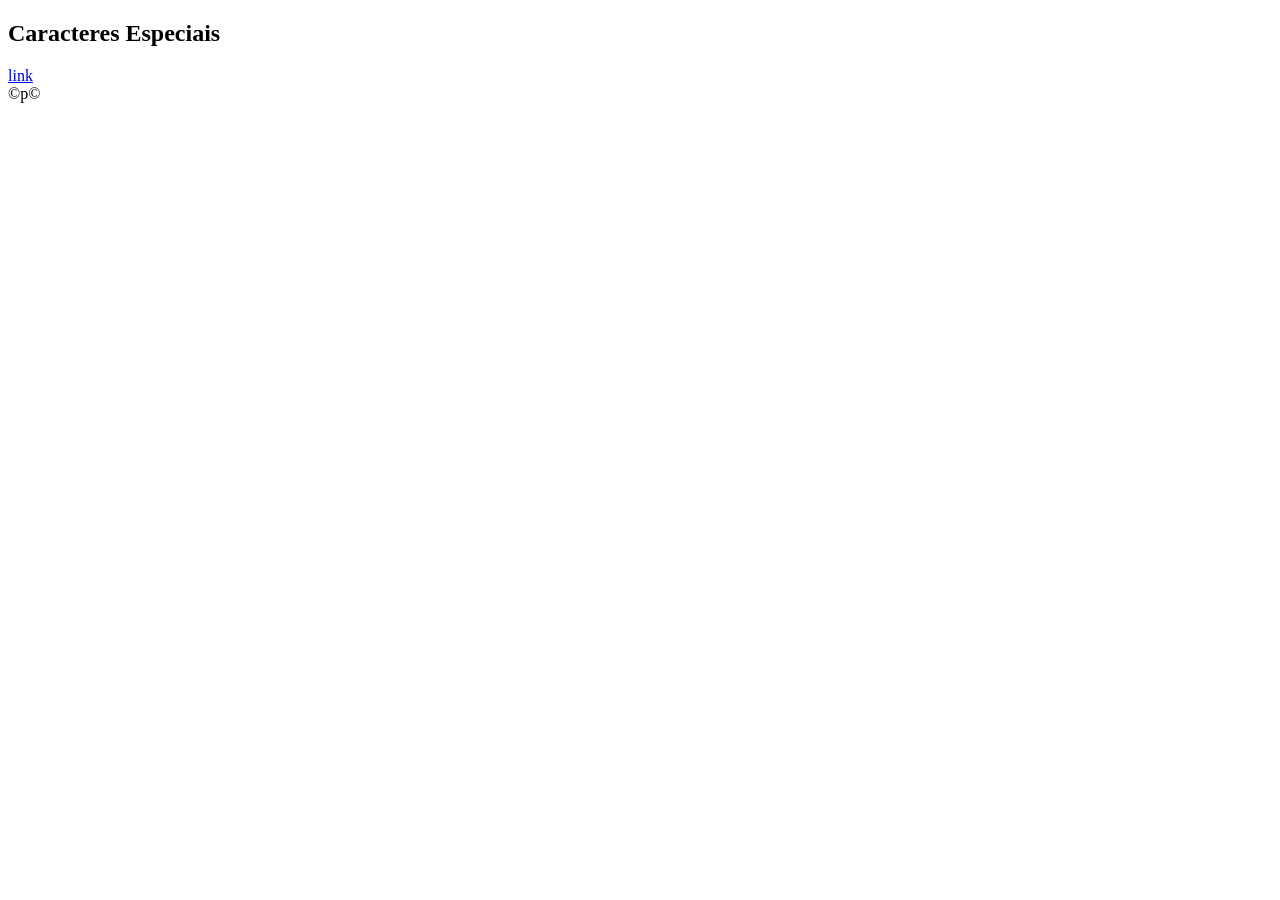
<file: Html/index.html>
<!DOCTYPE html>
<html lang="en">
<head>
    <meta charset="UTF-8">
    <title>Caracteres</title>
</head>
<body>
   <h2>Caracteres Especiais</h2>
   <a href="https://www.w3schools.com/html/html_entities.asp"> link</a><br>
   &copy;p&copy;

</body>
</html>
</file>
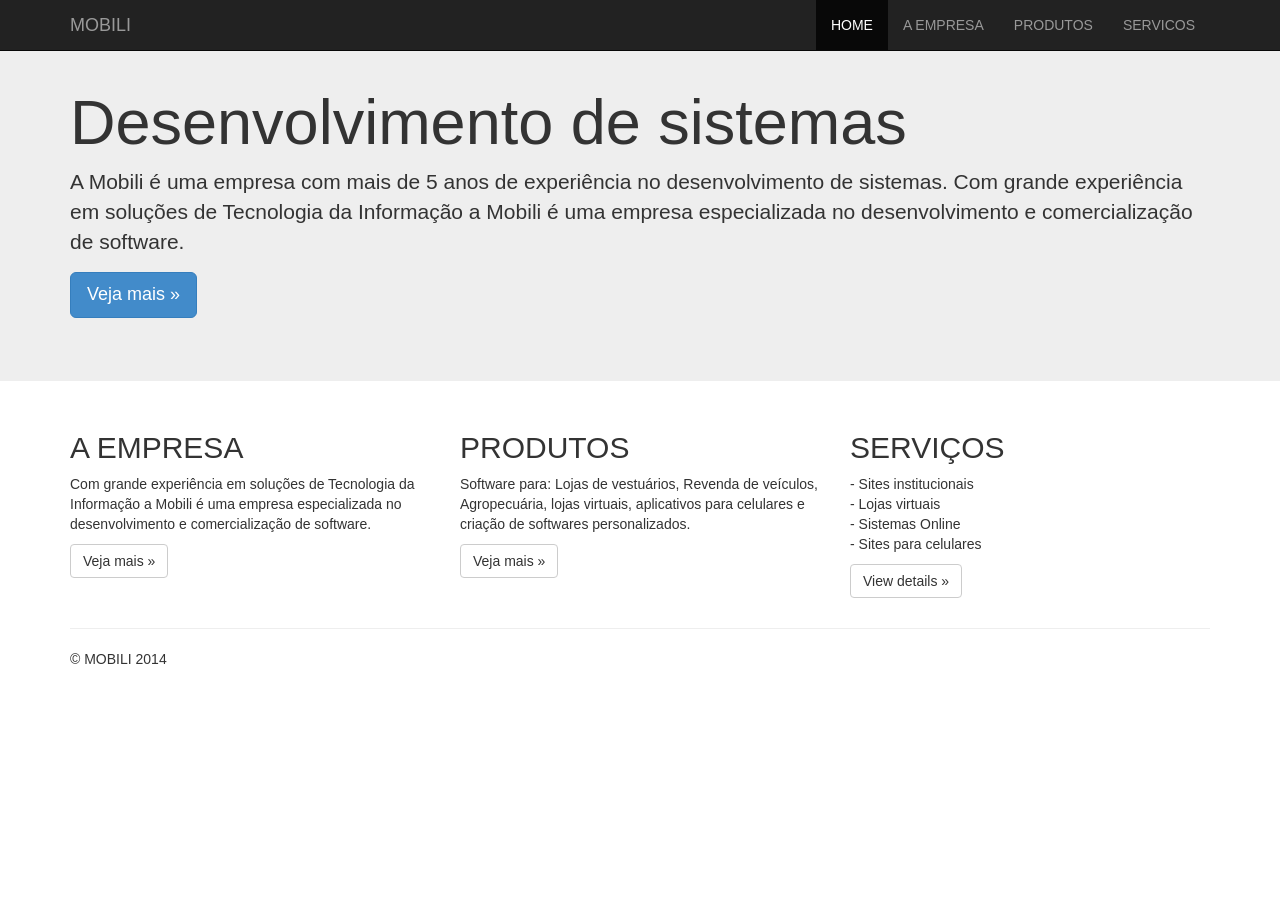
<file: Projeto Web/index.html>
<!DOCTYPE html><!-- doctype do HTML5 -->
<html>
	<head>
		<title>bootstrap aula</title>
		
		<!-- Importante para habilitar os recursos de Responsividade em conjunto com o CSS -->
		<meta name="viewport" content="width=device-width, initial-scale=1.0" />
		<meta http-equiv="Content-Type" content="text/html; charset=UTF-8" />
		
		<script src="http://code.jquery.com/jquery-1.10.2.min.js"></script>
        <script src="js/bootstrap.js"></script>
  		        
  		<link rel="stylesheet" href="css/bootstrap.css">
      
	</head>
	
<body>
		
    <!-- Início da barra de navegação -->
	<div class="navbar navbar-inverse navbar-fixed-top">
		<div class="container">
            
            <!-- botao utilizado para abrir menu em dispositivos resolucao menor -->
          	<button type="button" class="navbar-toggle" data-toggle="collapse" data-target=".navbar-collapse">
            	<span class="icon-bar"></span>
            	<span class="icon-bar"></span>
            	<span class="icon-bar"></span>
          	</button>
            
            <!-- logo do site -->
            <a class="navbar-brand" href="#">MOBILI</a>
			
			<!-- inicio menu -->
            <div class="navbar-collapse collapse navbar-right">
              <ul class="nav navbar-nav">
                <li class="active"><a href="#">HOME</a></li>
                <li><a href="#about">A EMPRESA</a></li>
                <li><a href="#contact">PRODUTOS</a></li>
                <li><a href="#contact">SERVICOS</a></li>
              </ul>
            </div>
            <!-- fim menu -->
            
		</div>
	</div>
	<!-- Fim da barra de navegação -->
	
   <!-- Cria area principal de marketing de um site -->
    <div class="jumbotron">
      <div class="container">
      	<br />
        <h1>Desenvolvimento de sistemas</h1>
        <p>
        	A Mobili é uma empresa com mais de 5 anos de experiência no desenvolvimento de sistemas.
        	Com grande experiência em soluções de Tecnologia da Informação a Mobili é uma empresa especializada 
        	no desenvolvimento e comercialização de software.
        </p>
        <p><a class="btn btn-primary btn-lg" role="button">Veja mais &raquo;</a></p>
      </div>
    </div>

    <div class="container"><!-- container -->
      <!-- Criação de colunas -->
      <div class="row">
      	
        <div class="col-md-4">
          <h2>A EMPRESA</h2>
          <p>
          	Com grande experiência em soluções de Tecnologia da Informação a Mobili é uma empresa especializada no 
          	desenvolvimento e comercialização de software.
          </p>
          <p><a class="btn btn-default" href="#">Veja mais &raquo;</a></p>
        </div>
        
        <div class="col-md-4">
          <h2>PRODUTOS</h2>
          <p>
          	Software para: Lojas de vestuários, Revenda de veículos, Agropecuária, lojas virtuais, aplicativos para celulares e 
          	criação de softwares personalizados.
          </p>
          <p><a class="btn btn-default" href="#">Veja mais &raquo;</a></p>
        </div>
        
        <div class="col-md-4">
          <h2>SERVIÇOS</h2>
          <p>
          	   - Sites institucionais
			   <br />- Lojas virtuais
			   <br />- Sistemas Online
			   <br />- Sites para celulares
          </p>
          <p><a class="btn btn-default" href="#">View details &raquo;</a></p>
        </div>
        
      </div>

      <hr>

      <footer>
        <p>&copy; MOBILI 2014</p>
      </footer>
    </div> <!-- /container -->

	</body>
	
</html>
</file>
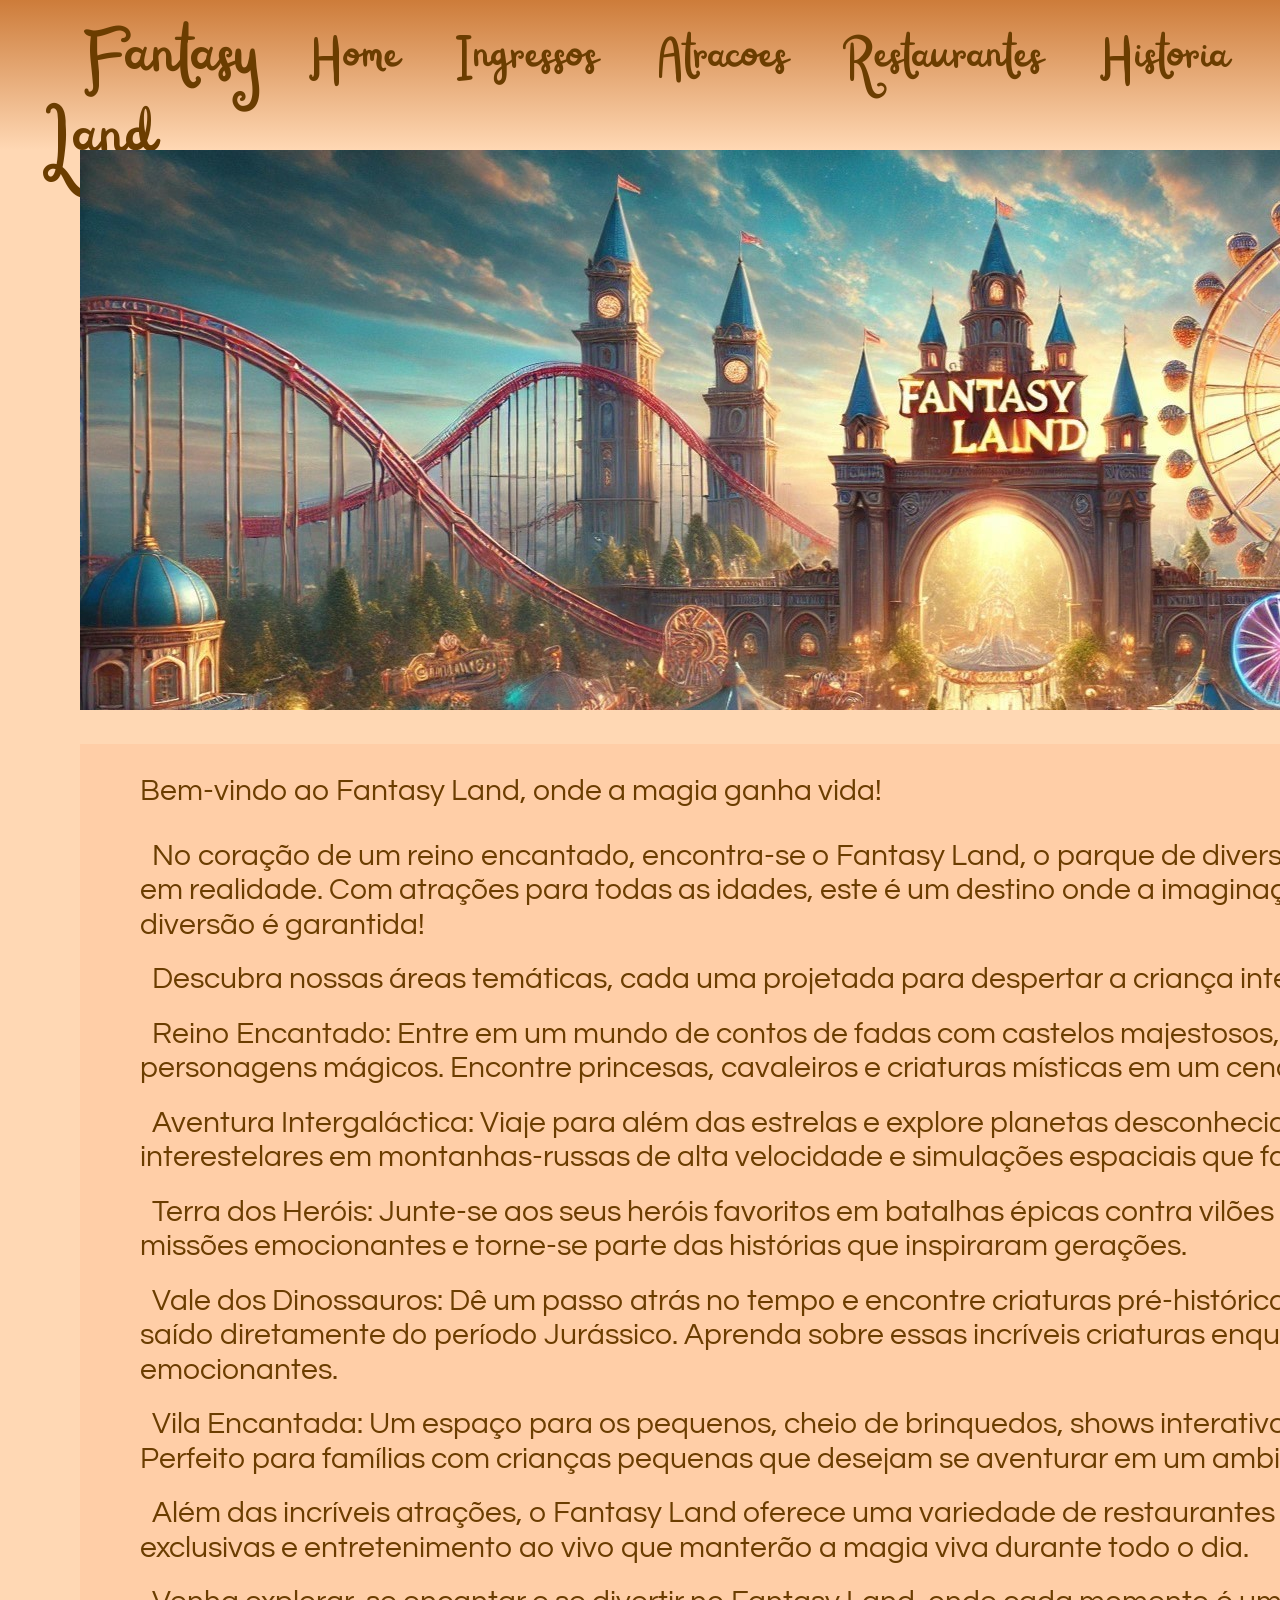
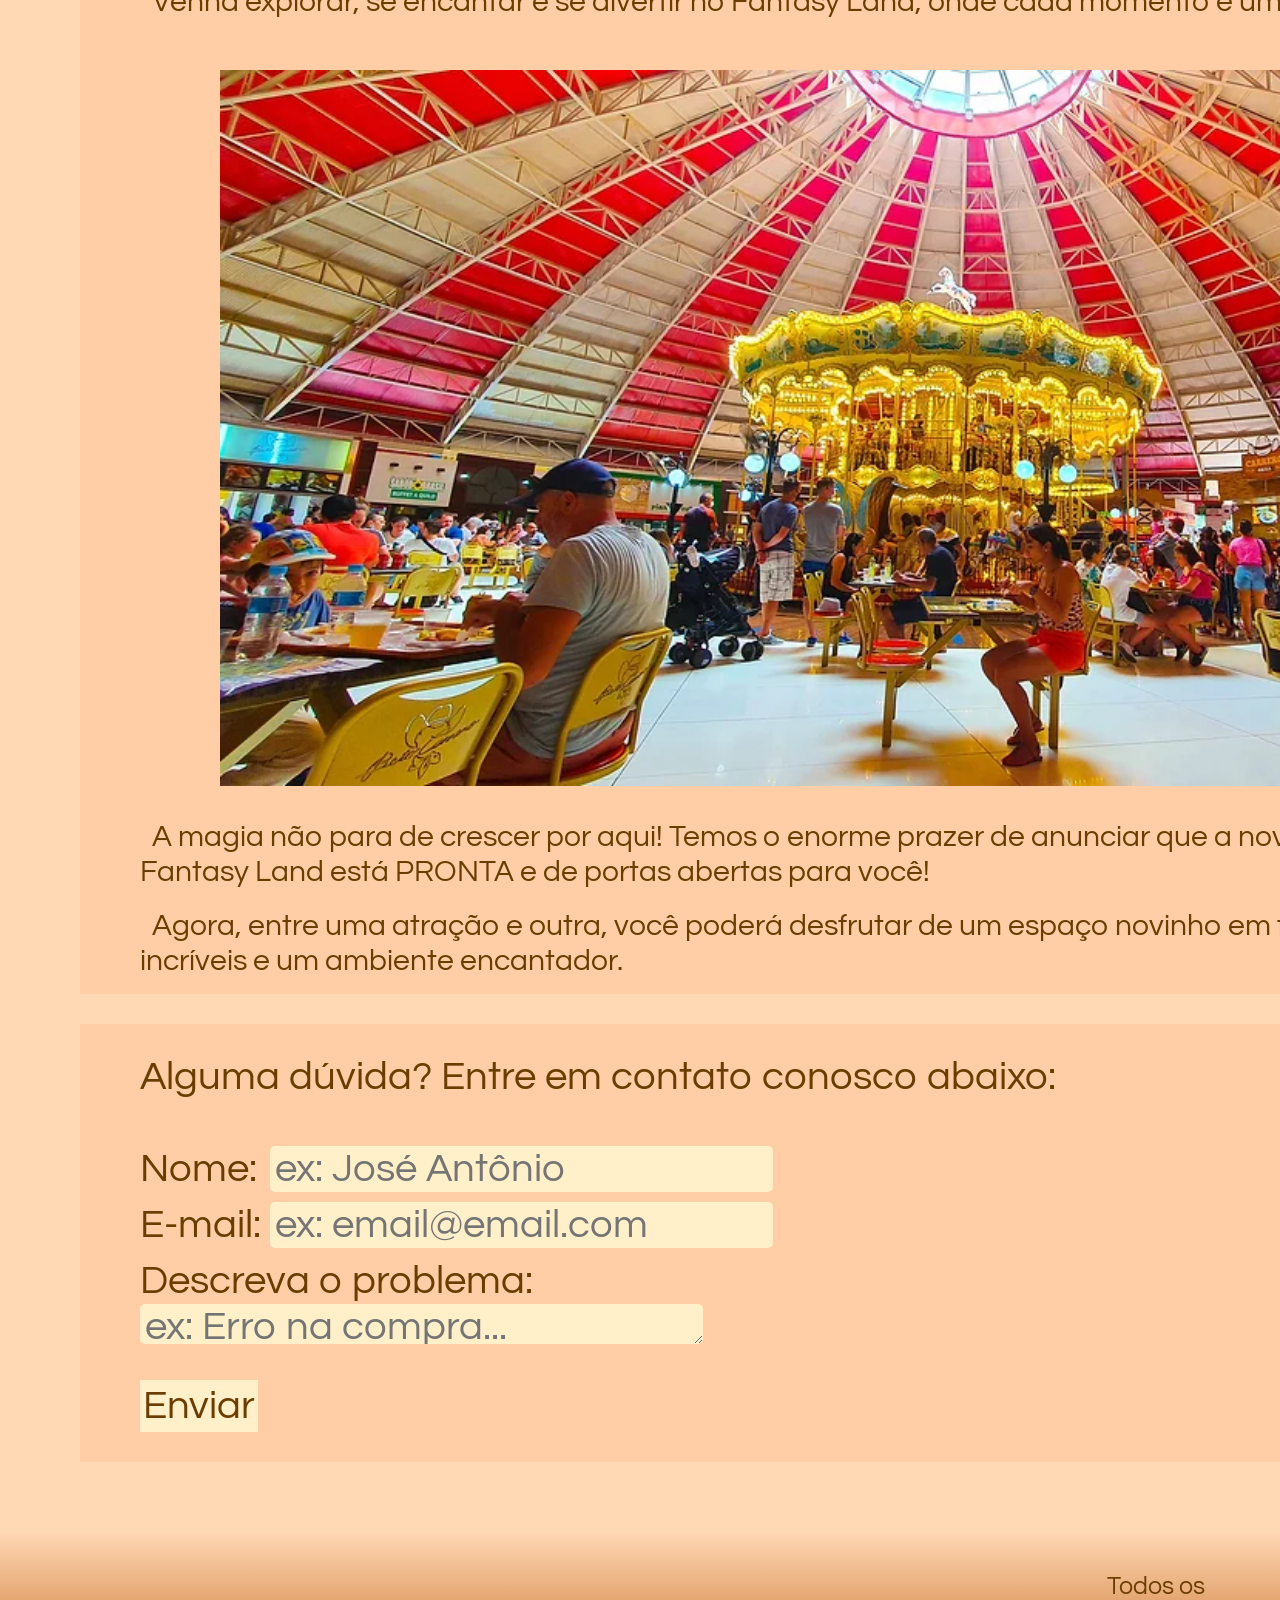
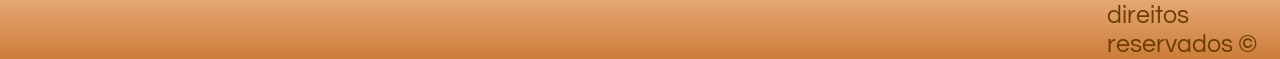
<file: ProjetoFantasyLand/index.html>
<!DOCTYPE html>
<html lang="en">
<head>
    <!--HTML SHIV-->
    <!--[if lt IE 9]>
	<script src="https://cdnjs.cloudflare.com/ajax/libs/html5shiv/3.7.3/html5shiv.min.js"></script>
    <![endif]-->

    <link rel="stylesheet" type="text/css" href="css/normalize.css">
    <link rel="stylesheet" type="text/css" href="css/style.css">

    <meta charset="UTF-8">
    <meta name="viewport" content="width=device-width, initial-scale=1.0">
    <title>Fantasy Land</title>
</head>
<body>
    <header>
        <div class="title">
            <a href="index.html" class="title">Fantasy Land</a>
        </div>
        <nav>
            <ul id="menuH">
                <li><a href="index.html" class="menuO">Home</a></li>
                <li><a href="index.html" class="menuO">Ingressos</a></li>
                <li><a href="index.html" class="menuO">Atrações</a></li>
                <li><a href="index.html" class="menuO">Restaurantes</a></li>
                <li><a href="index.html" class="menuO">História</a></li>
                <li><a href="index.html" class="menuO">Contato</a></li>
            </ul>
        </nav>
    </header>
    <article>
       
        <section>
            <img src="imagens/teste.jpg">
        </section>

        <section id="quad">
                <h1 id="fr">Fantasy Land</h1>
                <p>"Onde a magia ganha vida e a aventura nunca termina!"</p>
        </section>
    </article>
    <article>
        <section class="content">
                <p id="inicio">Bem-vindo ao Fantasy Land, onde a magia ganha vida!</p>

                <p class="conteudoH">&nbsp; No coração de um reino encantado, encontra-se o Fantasy Land,
                     o parque de diversões que transforma sonhos em realidade. 
                     Com atrações para todas as idades, este é um destino onde a
                    imaginação não tem limites e a diversão é garantida!</p>

                    <p class="conteudoH">&nbsp; Descubra nossas áreas temáticas, 
                        cada uma projetada para despertar a criança interior 
                        de todos:
                    </p> 
                    <p class="conteudoH">&nbsp; Reino Encantado: Entre em um mundo de
                         contos de fadas com castelos majestosos, 
                         florestas encantadas e personagens mágicos. 
                         Encontre princesas, cavaleiros e criaturas místicas 
                         em um cenário deslumbrante.
                    </p>
                     <p class="conteudoH">&nbsp; Aventura Intergaláctica: Viaje para 
                        além das estrelas e explore planetas desconhecidos. 
                        Enfrente desafios interestelares em montanhas-russas 
                        de alta velocidade e simulações espaciais que farão 
                        seu coração disparar.
                    </p>
                    <p class="conteudoH">&nbsp; Terra dos Heróis: Junte-se aos seus 
                        heróis favoritos em batalhas épicas contra vilões 
                        lendários. Aventure-se em missões emocionantes e 
                        torne-se parte das histórias que inspiraram gerações.
                    </p>
                    <p class="conteudoH">&nbsp; Vale dos Dinossauros: Dê um passo 
                        atrás no tempo e encontre criaturas pré-históricas 
                        em um cenário que parece saído diretamente do período 
                        Jurássico. Aprenda sobre essas incríveis criaturas 
                        enquanto se diverte em atrações emocionantes.
                    </p>
                    <p class="conteudoH">&nbsp; Vila Encantada: Um espaço para os 
                        pequenos, cheio de brinquedos, shows interativos e 
                        áreas de recreação. Perfeito para famílias com 
                        crianças pequenas que desejam se aventurar em um 
                        ambiente seguro e encantador.
                    </p>
                     <p class="conteudoH">&nbsp; Além das incríveis atrações, o 
                        Fantasy Land oferece uma variedade de restaurantes 
                        temáticos, lojas de souvenirs exclusivas e 
                        entretenimento ao vivo que manterão a magia viva 
                        durante todo o dia.
                    </p>
                    <p class="conteudoH">&nbsp; Venha explorar, se encantar e se 
                        divertir no Fantasy Land, onde cada momento é uma nova 
                        aventura!</p>
                    </p>
                    <img id="praca" src="imagens/8cc35e_f787b71c3537458f8381c31a81de00b4~mv2.webp">
                    <p class="conteudoH">
                        &nbsp; A magia não para de crescer por aqui! Temos o enorme prazer de 
                        anunciar que a nova Praça de Alimentação da Fantasy Land está 
                        PRONTA e de portas abertas para você!
                    </p>
                    <p class="conteudoH">
                        &nbsp; Agora, entre uma atração e outra, você poderá desfrutar de um 
                    espaço novinho em folha, repleto de sabores incríveis e um 
                    ambiente encantador.
                    </p>

                    
                    
                    
            </section>
        <section class="lateral">
            <h1 id="atr">Nossas Atrações</h1>
            <img class="atrImg" src="imagens/Reino Encantado parque de diversões realista.png">
            <img class="atrImg" src="imagens/Terra dos Heróis theme park realistic.png">
            <img class="atrImg" src="imagens/Vale dos Dinossauros em um parque de diversões realista.png">
            
        </section>
    </article>
    <article>
        <section id="help">
            Alguma dúvida? Entre em contato conosco abaixo:<br><br>
            <label  for="nome">Nome:</label>
            <input id="nm" type="text" id="nome" placeholder="ex: José Antônio"><br>
            <label  for="email">E-mail:</label>
            <input id="em"type="email" id="email" placeholder="ex: email@email.com"><br>
            <label id="txt" for="desc">Descreva o problema:</label><br>
            <textarea id="dc" name="desc" id="desc" placeholder="ex: Erro na compra..."></textarea><br>
            <input id="sub" type="Submit" name="" value="Enviar">
            
        </section>
    </article>
    <footer>
        Todos os direitos reservados &copy
    </footer>
    
</body>
</html>
</file>
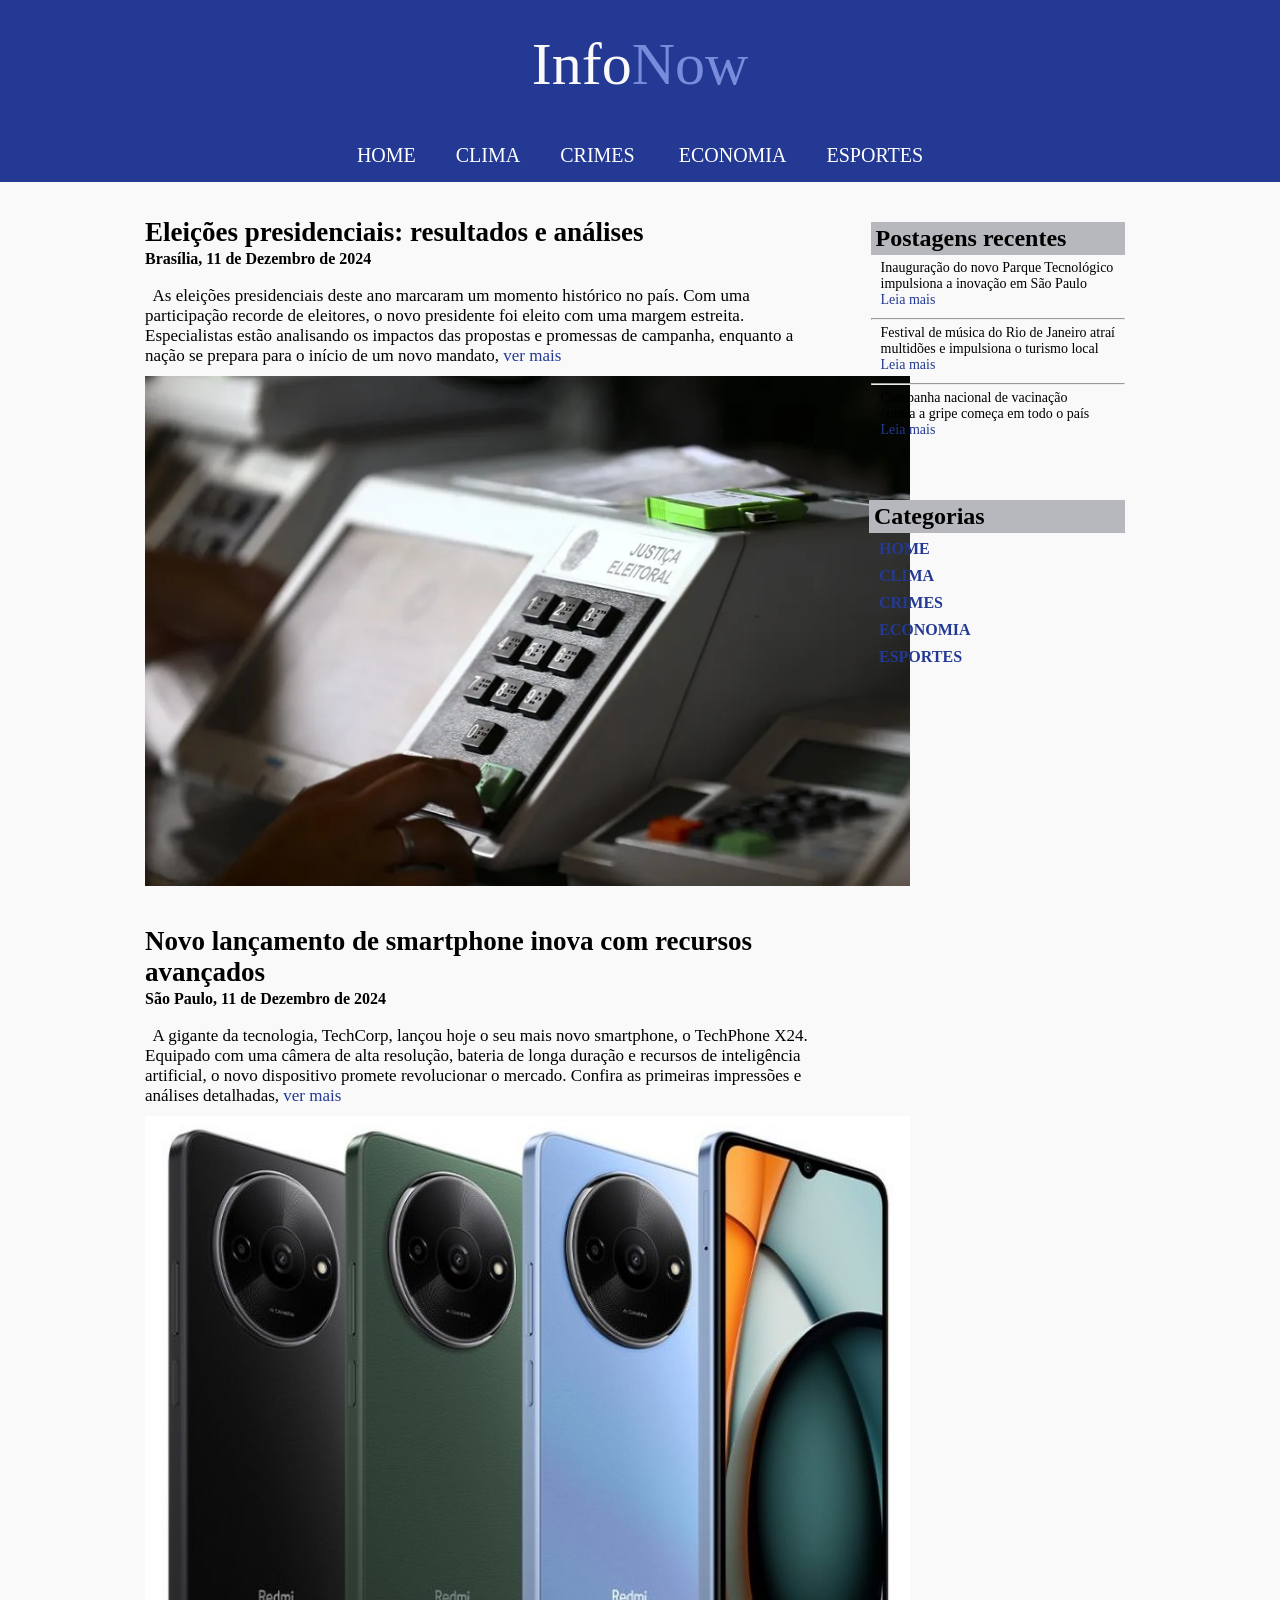
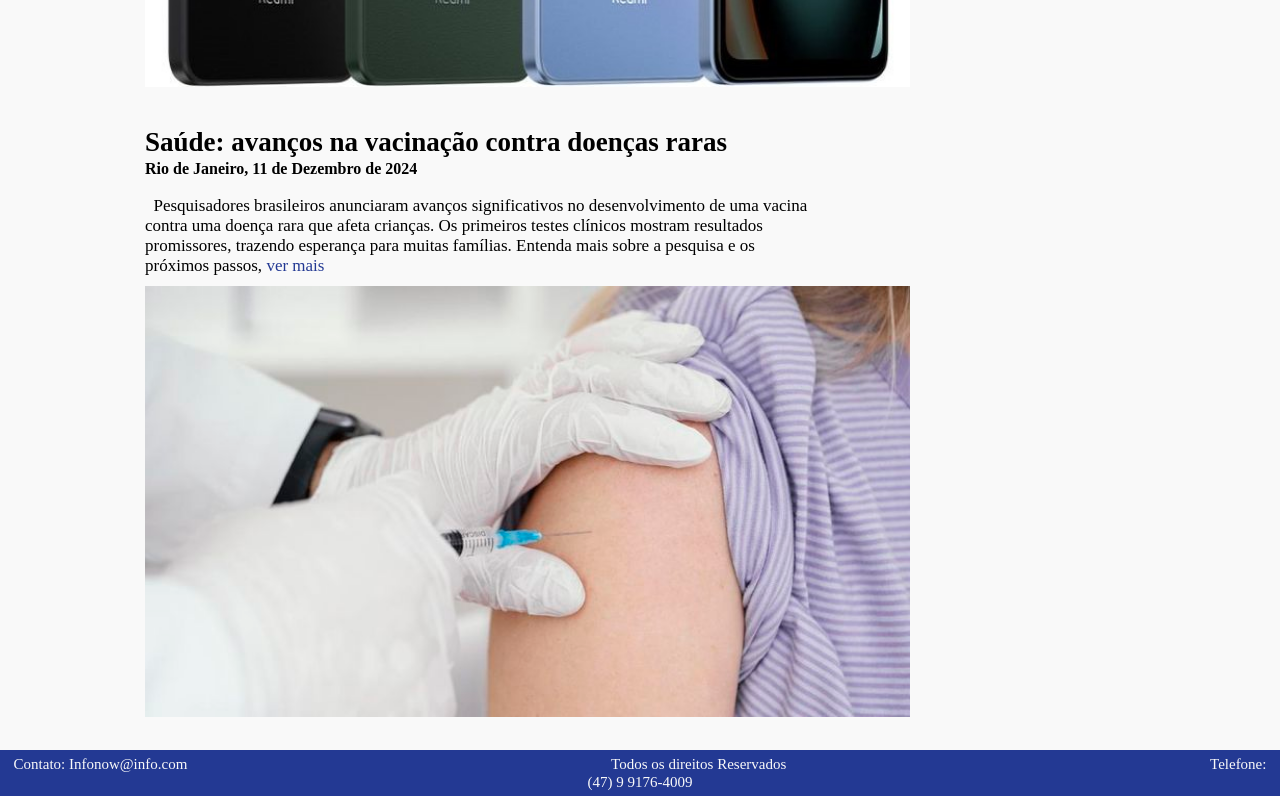
<file: ProjetoInfoNow/index.html>
<!DOCTYPE html>
        <html lang="en">
        <head>
            <meta charset="UTF-8">
            <meta name="viewport" content="width=device-width, initial-scale=1.0">
            <title>InfoNow - Home</title>
            <link rel="stylesheet" type="text/css" href="css/style.css">
        </head>
        <body id="body">
            <div class="titulo">
                <h1 class="info"><a class="info" href="index.html">Info</a></h1><h1 class="now"><a class="now"href="index.html">Now</a></h1>
            </div>
            <div class="options">
                <a class="optionsB" href="index.html">HOME</a><a class="optionsB" href="clima.html">CLIMA</a><a class="optionsB" href="crimes.html">CRIMES</a>
                <a class="optionsB" href="economia.html">ECONOMIA</a><a class="optionsB" href="esportes.html">ESPORTES</a>
            </div>
            <div class="distance">
                <div class="homeNot">
                    <h1 class="titulosNot">Eleições presidenciais: resultados e análises</h1>
                    <h4 class="subTit">Brasília, 11 de Dezembro de 2024</h4><br>
                    <p class="inits">
                        &nbsp; As eleições presidenciais deste ano marcaram um momento histórico no país. Com uma participação recorde de eleitores, 
                    o novo presidente foi eleito com uma margem estreita. Especialistas estão analisando os impactos das propostas e promessas de campanha, 
                    enquanto a nação se prepara para o início de um novo mandato, <a class="seeMore" href="https://www.google.com.br/">ver mais</a>
                    <br><img  class="imgAjust" src="imagens/eleicoes.webp">
                    </p>
                    <h1 class="titulosNot">Novo lançamento de smartphone inova com recursos avançados</h1>
                    <h4 class="subTit">São Paulo, 11 de Dezembro de 2024</h4><br>
                    <p class="inits">
                        &nbsp; A gigante da tecnologia, TechCorp, lançou hoje o seu mais novo smartphone, o TechPhone X24. 
                        Equipado com uma câmera de alta resolução, bateria de longa duração e recursos de inteligência artificial, 
                        o novo dispositivo promete revolucionar o mercado. Confira as primeiras impressões e análises detalhadas, 
                        <a class="seeMore" href="https://www.google.com.br/">ver mais</a>
                        <br><img  class="imgAjust" src="imagens/celular2.jpg">
                    </p>
                    <h1 class="titulosNot">Saúde: avanços na vacinação contra doenças raras</h1>
                    <h4 class="subTit">Rio de Janeiro, 11 de Dezembro de 2024</h4><br>
                    <p class="inits">
                        &nbsp; Pesquisadores brasileiros anunciaram avanços significativos no desenvolvimento de uma vacina contra uma doença rara que afeta crianças.
                        Os primeiros testes clínicos mostram resultados promissores, trazendo esperança para muitas famílias. 
                        Entenda mais sobre a pesquisa e os próximos passos, <a class="seeMore" href="https://www.google.com.br/">ver mais</a><br><img  class="imgAjust" src="imagens/vacina.jpg">
                    </p>
                </div>
                <div class="content">
                    <h2 class="tit">Postagens recentes<h2>
                        <p class="recents">
                            Inauguração do novo Parque Tecnológico <br>impulsiona a inovação em São Paulo<br>
                            <a  class="seeMore" href="https://www.google.com.br/">Leia mais</a>
                        </p>
                        <hr>
                       
                        <p class="recents">
                            Festival de música do Rio de Janeiro atraí <br>multidões e impulsiona o turismo local<br>
                             <a  class="seeMore" href="https://www.google.com.br/">Leia mais</a>
                        </p>
                        <hr>
            
                        <p class="recents">
                            Campanha nacional de vacinação <br>contra a gripe começa em todo o país<br>
                            <a  class="seeMore" href="https://www.google.com.br/">Leia mais</a>
                        </p>
                </div>
                <br>
                <div class="categories">
                    <h2 class="titCat">Categorias<h2>
                        <p>
                            <a class="catLink" href="index.html">HOME</a>
                        </p>
                        <p>
                            <a class="catLink" href="clima.html">CLIMA</a>
                        </p>
                        <p>
                            <a class="catLink" href="crimes.html">CRIMES</a>
                        </p>
                        <p>
                            <a class="catLink" href="economia.html">ECONOMIA</a>
                        </p>
                        <p>
                            <a class="catLink" href="esportes.html">ESPORTES</a>
                        </p>
                </div>
               
            </div>
            <div class="rodape">
                <p class="email">
                    Contato: Infonow@info.com
                </p>
                <p class="direitos">
                    Todos os direitos Reservados
                </p>
                <p class="number">
                    Telefone: (47) 9 9176-4009
                </p>
             
            </div>
        </body>
        </html>
</file>
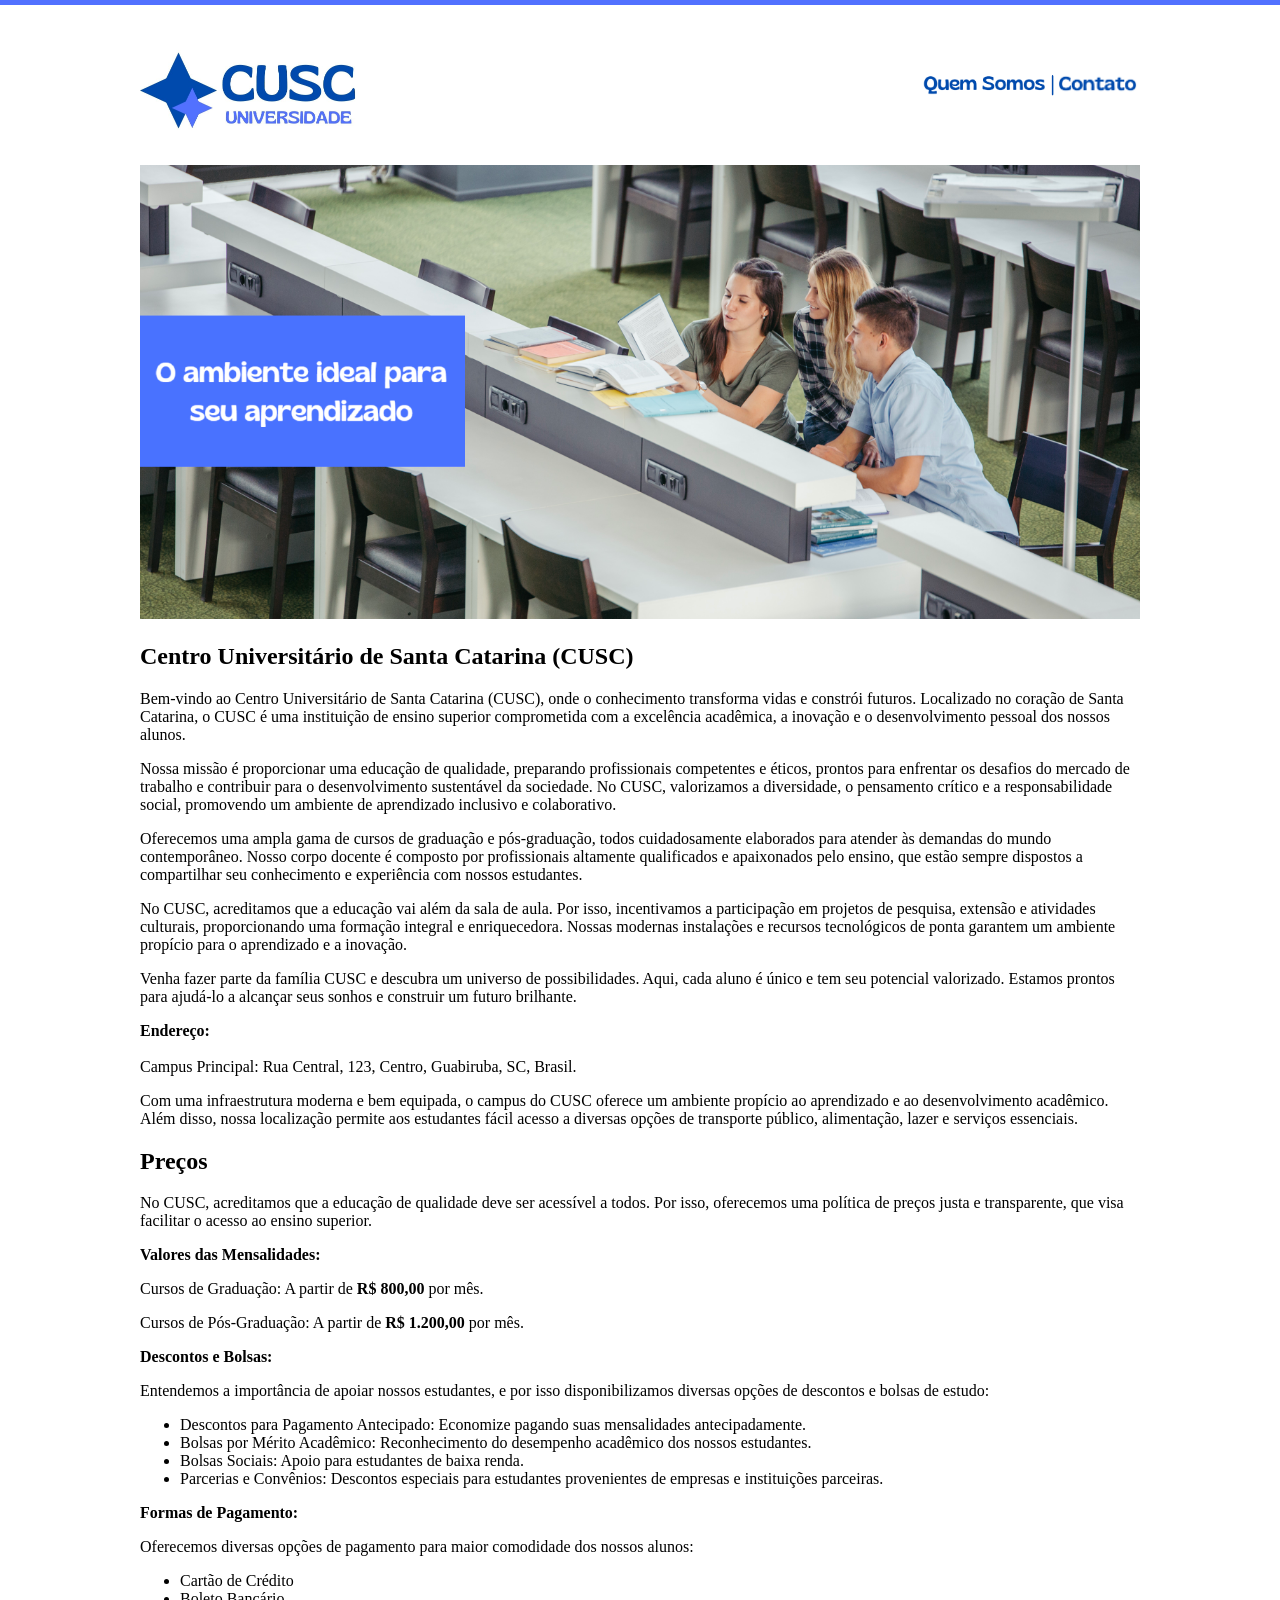
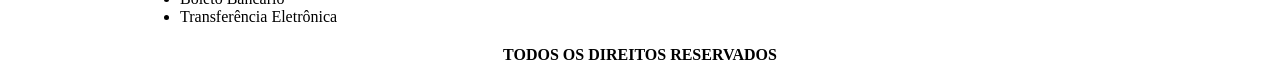
<file: ProjetoSiteUniversidade/index.html>
<!DOCTYPE html>
<html lang="en">
  <head>
    <meta charset="UTF-8" />
    <title>CUSC - HOME</title>
  </head>
  <body background="imagens/fundo.png">
    <table border="0" width="1000" align="center">
      <tr>
        <td height="150">
          <a href="index.html"
            ><img src="imagens/logo3.jpg" width="235" height="101"
          /></a>
        </td>
        <td height="150" align="right">
          <a href="quemsomos.html"
            ><img src="imagens/quemsomos.png" width="130" height="25" /></a
          ><img src="imagens/barra.png" width="5" height="25" /><a
            href="contato.html"
            ><img src="imagens/contato2.png" width="85" height="26"
          /></a>
        </td>
      </tr>
      <tr>
        <td colspan="2">
          <img src="imagens/apresentacao.jpg" width="1000" align="center" />
        </td>
      </tr>

      <tr>
        <td colspan="2">
          <h2>Centro Universitário de Santa Catarina (CUSC)</h2>
          <p>
            Bem-vindo ao Centro Universitário de Santa Catarina (CUSC), onde o
            conhecimento transforma vidas e constrói futuros. Localizado no
            coração de Santa Catarina, o CUSC é uma instituição de ensino
            superior comprometida com a excelência acadêmica, a inovação e o
            desenvolvimento pessoal dos nossos alunos.
          </p>
          <p>
            Nossa missão é proporcionar uma educação de qualidade, preparando
            profissionais competentes e éticos, prontos para enfrentar os
            desafios do mercado de trabalho e contribuir para o desenvolvimento
            sustentável da sociedade. No CUSC, valorizamos a diversidade, o
            pensamento crítico e a responsabilidade social, promovendo um
            ambiente de aprendizado inclusivo e colaborativo.
          </p>
          <p>
            Oferecemos uma ampla gama de cursos de graduação e pós-graduação,
            todos cuidadosamente elaborados para atender às demandas do mundo
            contemporâneo. Nosso corpo docente é composto por profissionais
            altamente qualificados e apaixonados pelo ensino, que estão sempre
            dispostos a compartilhar seu conhecimento e experiência com nossos
            estudantes.
          </p>
          <p>
            No CUSC, acreditamos que a educação vai além da sala de aula. Por
            isso, incentivamos a participação em projetos de pesquisa, extensão
            e atividades culturais, proporcionando uma formação integral e
            enriquecedora. Nossas modernas instalações e recursos tecnológicos
            de ponta garantem um ambiente propício para o aprendizado e a
            inovação.
          </p>
          <p>
            Venha fazer parte da família CUSC e descubra um universo de
            possibilidades. Aqui, cada aluno é único e tem seu potencial
            valorizado. Estamos prontos para ajudá-lo a alcançar seus sonhos e
            construir um futuro brilhante.
          </p>
          <p>
            <strong>Endereço: </strong><br /><br />Campus Principal: Rua
            Central, 123, Centro, Guabiruba, SC, Brasil.
          </p>
          <p>
            Com uma infraestrutura moderna e bem equipada, o campus do CUSC
            oferece um ambiente propício ao aprendizado e ao desenvolvimento
            acadêmico. Além disso, nossa localização permite aos estudantes
            fácil acesso a diversas opções de transporte público, alimentação,
            lazer e serviços essenciais.
          </p>
          <h2>Preços</h2>
          <p>
            No CUSC, acreditamos que a educação de qualidade deve ser acessível
            a todos. Por isso, oferecemos uma política de preços justa e
            transparente, que visa facilitar o acesso ao ensino superior.
          </p>
          <p><strong>Valores das Mensalidades:</strong></p>
          <p>
            Cursos de Graduação: A partir de <strong>R$ 800,00</strong> por mês.
          </p>
          <p>
            Cursos de Pós-Graduação: A partir de
            <strong>R$ 1.200,00</strong> por mês.
          </p>
          <p><strong>Descontos e Bolsas:</strong></p>
          <p>
            Entendemos a importância de apoiar nossos estudantes, e por isso
            disponibilizamos diversas opções de descontos e bolsas de estudo:
          </p>
          <ul>
            <li>
              Descontos para Pagamento Antecipado: Economize pagando suas
              mensalidades antecipadamente.
            </li>
            <li>
              Bolsas por Mérito Acadêmico: Reconhecimento do desempenho
              acadêmico dos nossos estudantes.
            </li>
            <li>Bolsas Sociais: Apoio para estudantes de baixa renda.</li>
            <li>
              Parcerias e Convênios: Descontos especiais para estudantes
              provenientes de empresas e instituições parceiras.
            </li>
          </ul>

          <p><strong>Formas de Pagamento:</strong></p>
          <p>
            Oferecemos diversas opções de pagamento para maior comodidade dos
            nossos alunos:
          </p>
          <ul>
            <li>Cartão de Crédito</li>
            <li>Boleto Bancário</li>
            <li>Transferência Eletrônica</li>
          </ul>
        </td>
      </tr>
      <tr>
        <td colspan="2" align="center">
          <strong>TODOS OS DIREITOS RESERVADOS</strong>
        </td>
      </tr>
    </table>
  </body>
</html>
</file>
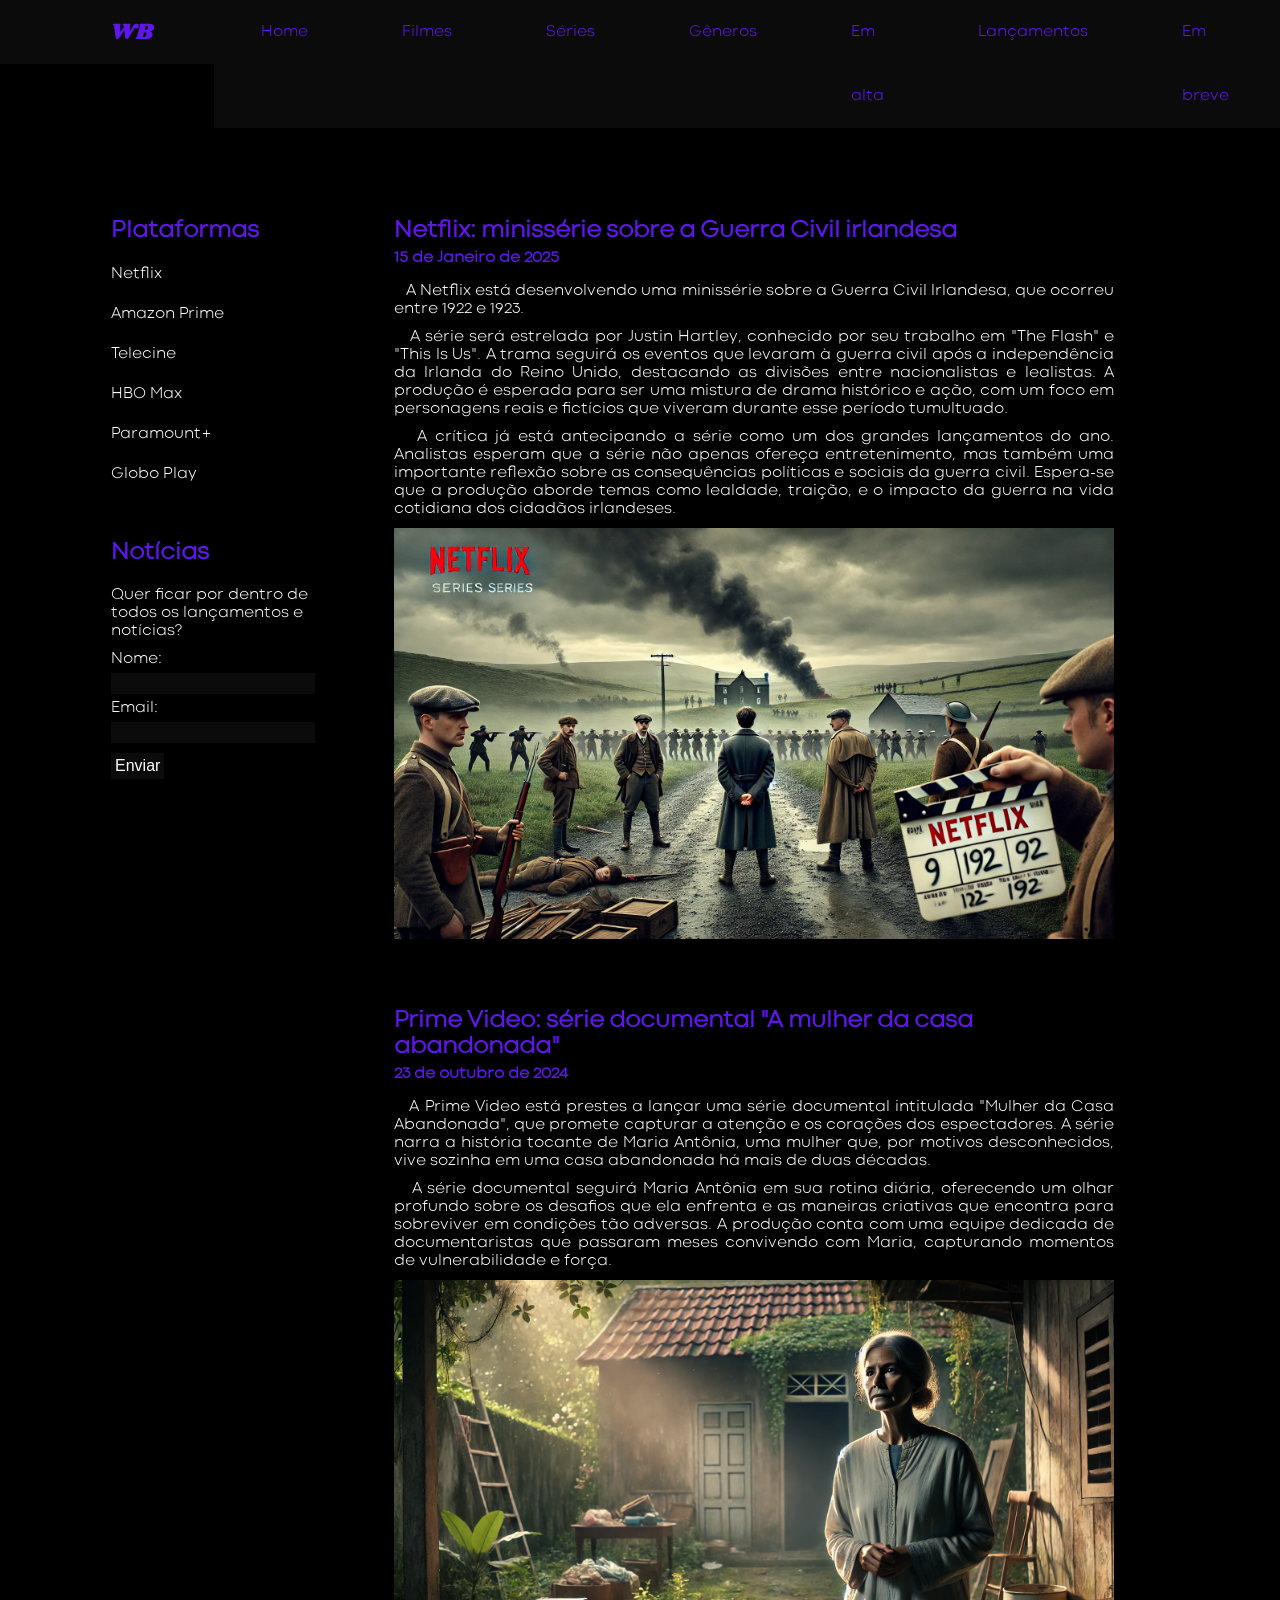
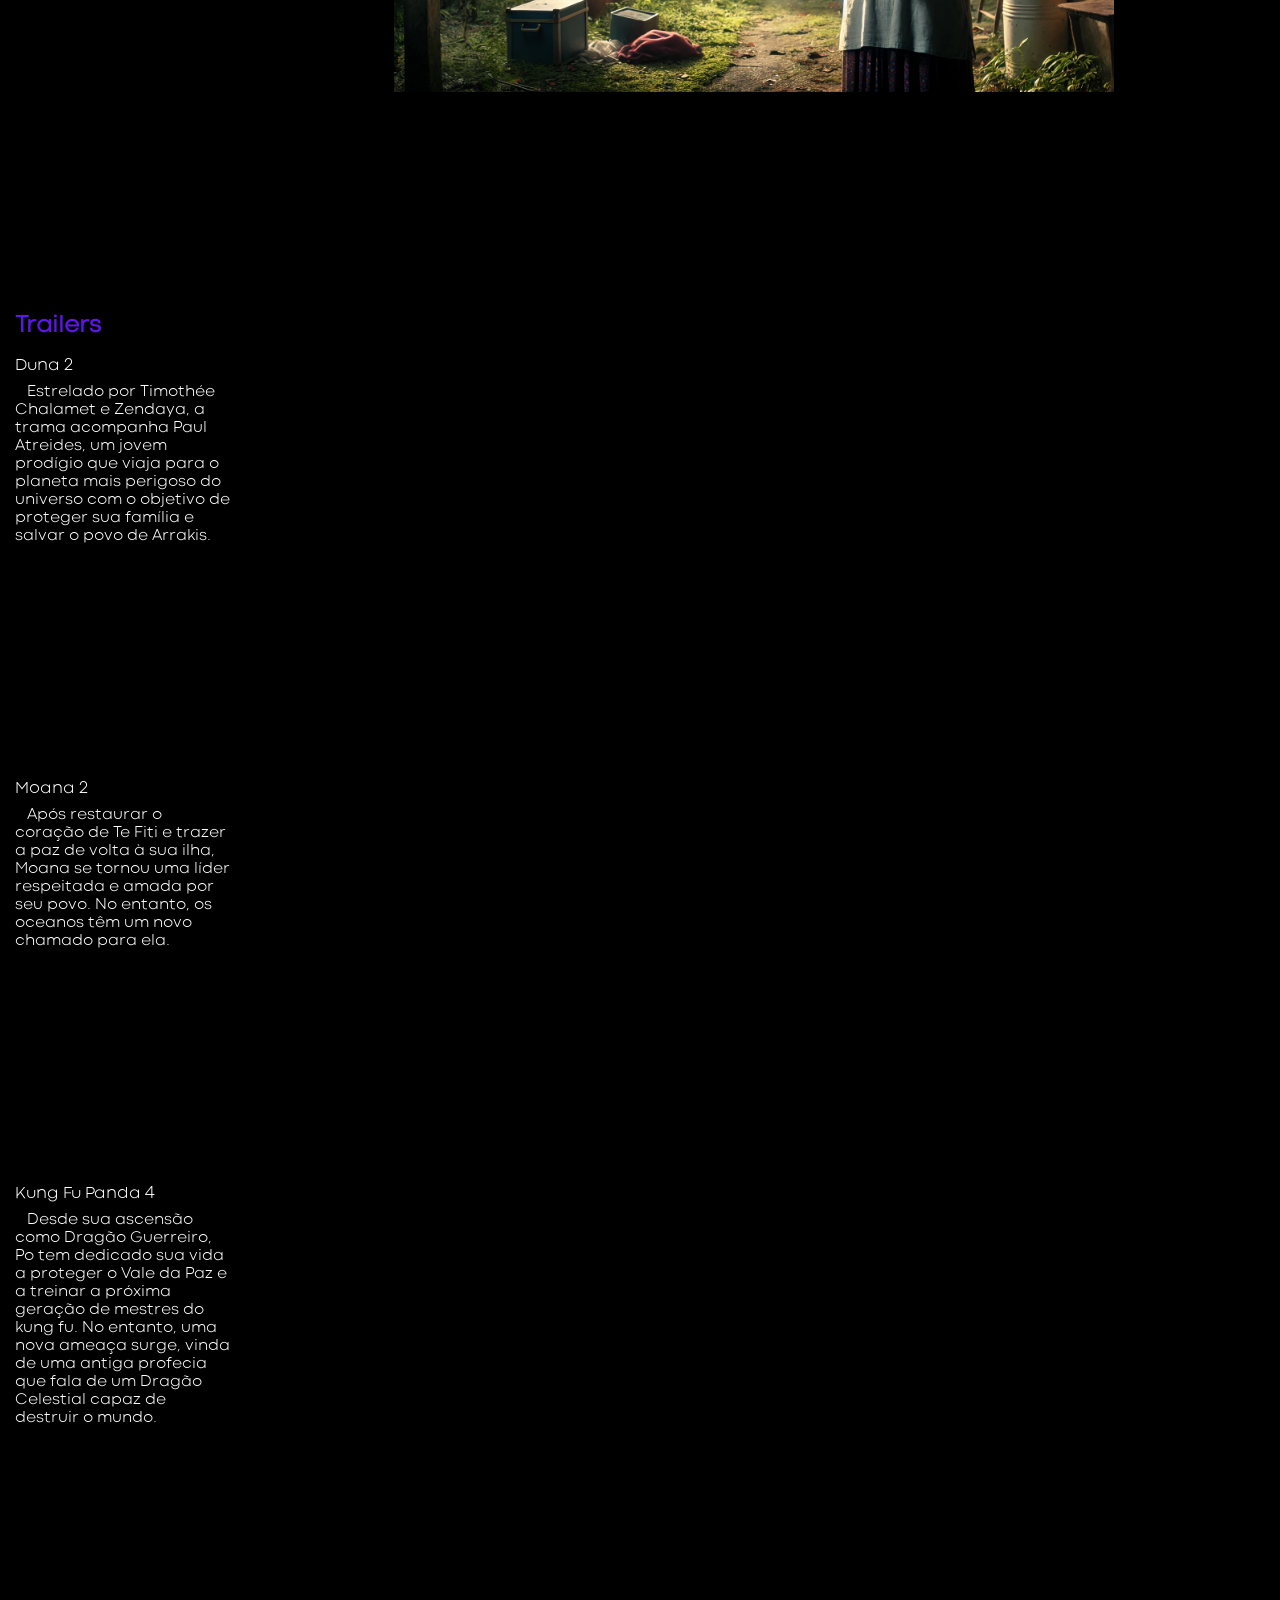
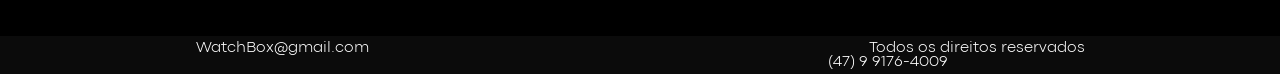
<file: ProjetoWatchBox/index.html>
<!DOCTYPE html>
<html lang="en">
<head>
    <meta charset="UTF-8">
    <meta name="viewport" content="width=device-width, initial-scale=1.0">
    <title>WatchBox - Home</title>
    <link rel="stylesheet" type="text/css" href="css/style.css">
    
    <div>
        <div id="cabecalho">
            <div class="titulo">
                <h2><a id="logo" href="index.html">WB</a></h2>
            </div>
            <div class="barraInicial">
                <ul id="icones">
                    <li>
                        <a href="index.html">Home</a>
                    </li>
                    <li>
                        <a href="filmes.html">Filmes</a>
                    </li>
                    <li>
                        <a href="series.html">Séries</a>
                    </li>
                    <li>
                        <a href="generos.html">Gêneros</a>
                    </li>
                    <li>
                        <a href="emAlta.html">Em alta</a>
                    </li>
                    <li>
                        <a href="lancamentos.html">Lançamentos</a>
                    </li>
                    <li>
                        <a href="emBreve.html">Em breve</a>
                    </li>
                    <li>
                        <a href="contato.html">Contato</a>
                    </li>
                </ul>
            </div>

        </div>
        
        <div class="barraLateral">
            <h2 id="plataformas">Plataformas</h2>
            <ul id="lateral">
                <li>
                    <a href="https://www.netflix.com/br/">Netflix</a>
                </li>
                <li>
                    <a href="https://www.primevideo.com/-/pt/storefront">Amazon Prime</a>
                </li>
                <li>
                    <a href="https://www.telecine.com.br/">Telecine</a>
                </li>
                <li>
                    <a href="https://www.max.com/br/pt">HBO Max</a> 
                </li>
                <li>
                    <a href="https://www.paramountplus.com/br/">Paramount+</a>
                </li>
                <Li>
                    <a href="https://globoplay.globo.com/">Globo Play</a>
                </Li>
            </ul>
            <br><br>
            <h2 id="notificar">Notícias</h2>
            <p id="info">Quer ficar por dentro de todos os lançamentos e notícias?</p>
            <form>
                <div>
                    <label for="nome">Nome:</label>
                    <input type="text" name="nome" id="nome">
                </div>
                <div>
                    <label for="email">Email:</label>
                    <input type="text" name="email" id="email">
                </div>
                <div>
                    <input class="submit" type="submit" value="Enviar">
                </div>
            </form>    
        </div>
            <div class="conteudo1">
                <h2 class="titulos">Netflix: minissérie sobre a Guerra Civil irlandesa</h2>
                <h4 class="sub"><span class="subN">15</span> de Janeiro de <span class="subN">2025</span></h4>
                <p class="textos">	&nbsp;	&nbsp;A Netflix está desenvolvendo uma minissérie sobre a Guerra Civil Irlandesa, que ocorreu entre <span class="textosN">1922</span> e <span class="textosN">1923</span>.
                    
                    <p class="textos">
                        &nbsp;	&nbsp;A série será estrelada por Justin Hartley, conhecido por seu trabalho em "The Flash" e "This Is Us". 
                        A trama seguirá os eventos que levaram à guerra civil após a independência da Irlanda do Reino Unido, 
                        destacando as divisões entre nacionalistas e lealistas. A produção é esperada para ser uma mistura de drama histórico e ação, 
                       com um foco em personagens reais e fictícios que viveram durante esse período tumultuado.
                    </p>

                    <p class="textos">
                        &nbsp;	&nbsp;A crítica já está antecipando a série como um dos grandes lançamentos do ano. Analistas esperam que a série não apenas ofereça entretenimento, 
                        mas também uma importante reflexão sobre as consequências políticas e sociais da guerra civil. 
                        Espera-se que a produção aborde temas como lealdade, traição, e o impacto da guerra na vida cotidiana dos cidadãos irlandeses.
                    </p>
                <img class="imagens" src="imagens/guerra.webp">
                <br><br><br><br>
                <h2 class="titulos">Prime Video: série documental "A mulher da casa abandonada"</h2>
                <h4 class="sub"><span class="subN">23</span> de outubro de <span class="subN">2024</span></h4>
                    <p class="textos">
                        &nbsp;	&nbsp;A Prime Video está prestes a lançar uma série documental intitulada "Mulher da Casa Abandonada", 
                        que promete capturar a atenção e os corações dos espectadores. A série narra a história tocante de Maria Antônia, 
                        uma mulher que, por motivos desconhecidos, vive sozinha em uma casa abandonada há mais de duas décadas. 
                    </p>
                    <p class="textos">
                        &nbsp;	&nbsp;A série documental seguirá Maria Antônia em sua rotina diária, 
                        oferecendo um olhar profundo sobre os desafios que ela enfrenta e as maneiras criativas que encontra para sobreviver em 
                        condições tão adversas. A produção conta com uma equipe dedicada de documentaristas que passaram meses convivendo com Maria, 
                        capturando momentos de vulnerabilidade e força.
                    </p>
                    <img class="imagens" src="imagens/casam.webp">
                    <br><br><br><br><br> <br><br><br>
            </div>
            <div class="conteudo2">
                <h2 id="trailers">Trailers</h2>
            <ul id="lateral">
                <li>
                    <h2 class="trailerT">Duna <span class="textosN">2</span></h2>
                    <p>
                        &nbsp;	&nbsp;Estrelado por Timothée Chalamet e Zendaya, a trama acompanha Paul Atreides, um jovem prodígio que viaja para o 
                        planeta mais perigoso do universo com o objetivo de proteger sua família e salvar o povo de Arrakis.
                    </p>
                    <br>
                    <iframe width=220px src="https://www.youtube.com/embed/QqmbrvluQRA?si=od3lfu1sfMYWT7Yd" title="YouTube video player" frameborder="0" allow="accelerometer; autoplay; clipboard-write; encrypted-media; gyroscope; picture-in-picture; web-share" referrerpolicy="strict-origin-when-cross-origin" allowfullscreen></iframe>
                </li>
                <br><br><br>
                <li>
                    <h2 class="trailerT">Moana <span class="textosN">2</span></h2>
                    <p>
                        &nbsp;	&nbsp;Após restaurar o coração de Te Fiti e trazer a paz de volta à sua ilha,
                         Moana se tornou uma líder respeitada e amada por seu povo. No entanto, os oceanos têm um novo chamado para ela.
                    </p>
                    <br>
                    <iframe width=220px src="https://www.youtube.com/embed/DFnAWpQicqo?si=I4oFaVnuSYRgwn0Y" title="YouTube video player" frameborder="0" allow="accelerometer; autoplay; clipboard-write; encrypted-media; gyroscope; picture-in-picture; web-share" referrerpolicy="strict-origin-when-cross-origin" allowfullscreen></iframe>
                    
                 </li>
                 <br><br><br>
                <li>
                    <h2 class="trailerT">Kung Fu Panda <span class="textosN">4</span></h2>
                    <p>
                        &nbsp;	&nbsp;Desde sua ascensão como Dragão Guerreiro, Po tem dedicado sua vida a proteger o 
                        Vale da Paz e a treinar a próxima geração de mestres do kung fu. No entanto, uma nova ameaça surge, 
                        vinda de uma antiga profecia que fala de um Dragão Celestial capaz de destruir o mundo.
                    </p>
                    <br>
                    <iframe width=220px src="https://www.youtube.com/embed/XnQF9sqgZLE?si=Fbpp5RxgA3g2plKP" title="YouTube video player" frameborder="0" allow="accelerometer; autoplay; clipboard-write; encrypted-media; gyroscope; picture-in-picture; web-share" referrerpolicy="strict-origin-when-cross-origin" allowfullscreen></iframe>
                </li>
            </ul>
            <br><br>
            </div>
           
        <div class="rodape">
            <p class="email">WatchBox@gmail.com</p>
            <p class="direitos">Todos os direitos reservados</p>
            <p class="telefone">(47) 9 9176-4009</p>
        </div>
    </div>
</head>
<body>
    
</body>
</html>
</file>
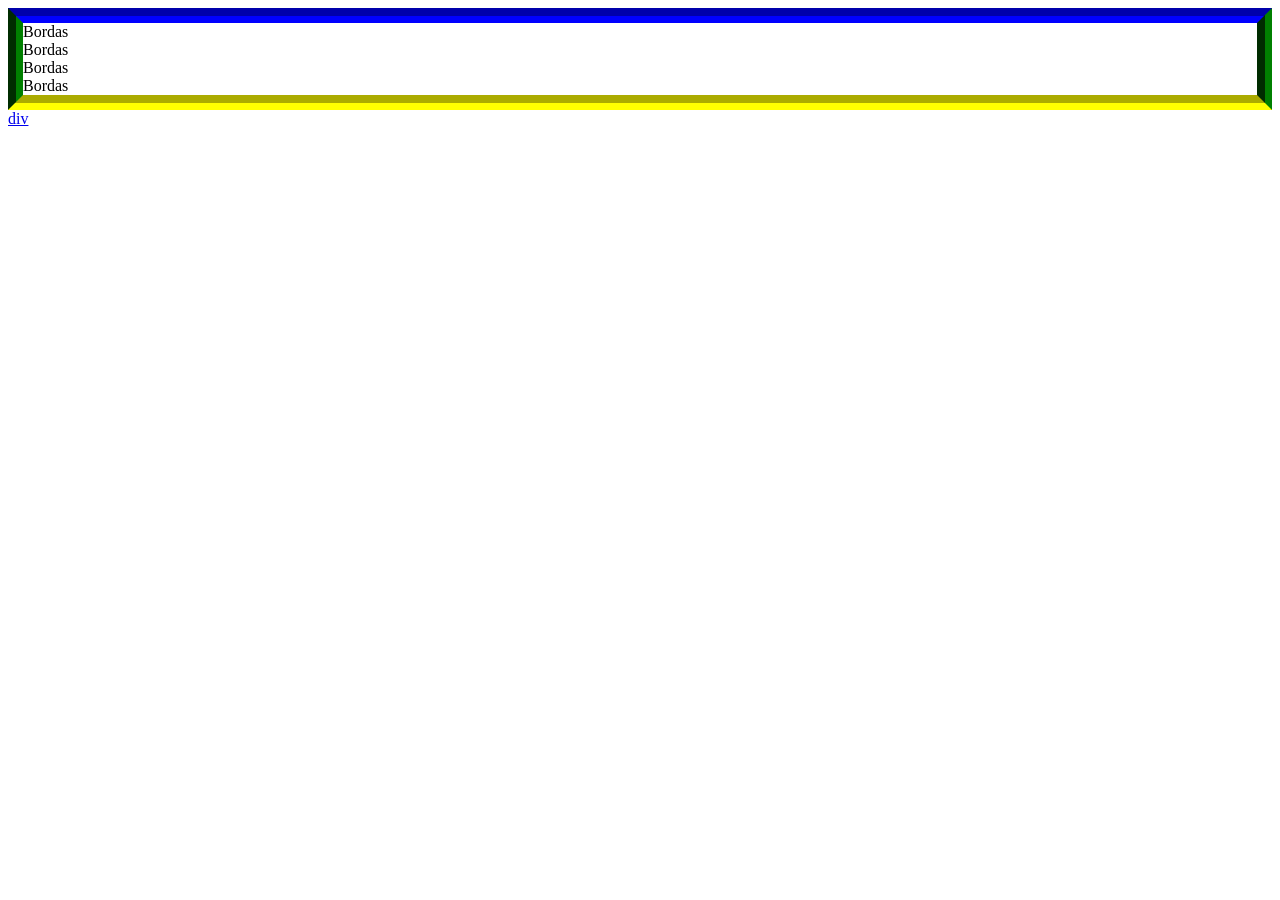
<file: Css/bordas.html>
<!DOCTYPE html>
<html lang="en">
  <head>
    <meta charset="UTF-8" />
    <title>Bordas</title>
    <style>
      #bordas {
        /*border: 10px ridge red;*/
        border-color: blue green yellow;
        border-width: 15px;
        border-style: groove;
      }
    </style>
  </head>
  <body>
    <div id="bordas">Bordas<br />Bordas<br />Bordas<br />Bordas<br /></div>
    <a href="div_spain.html">div</a>
  </body>
</html>
</file>
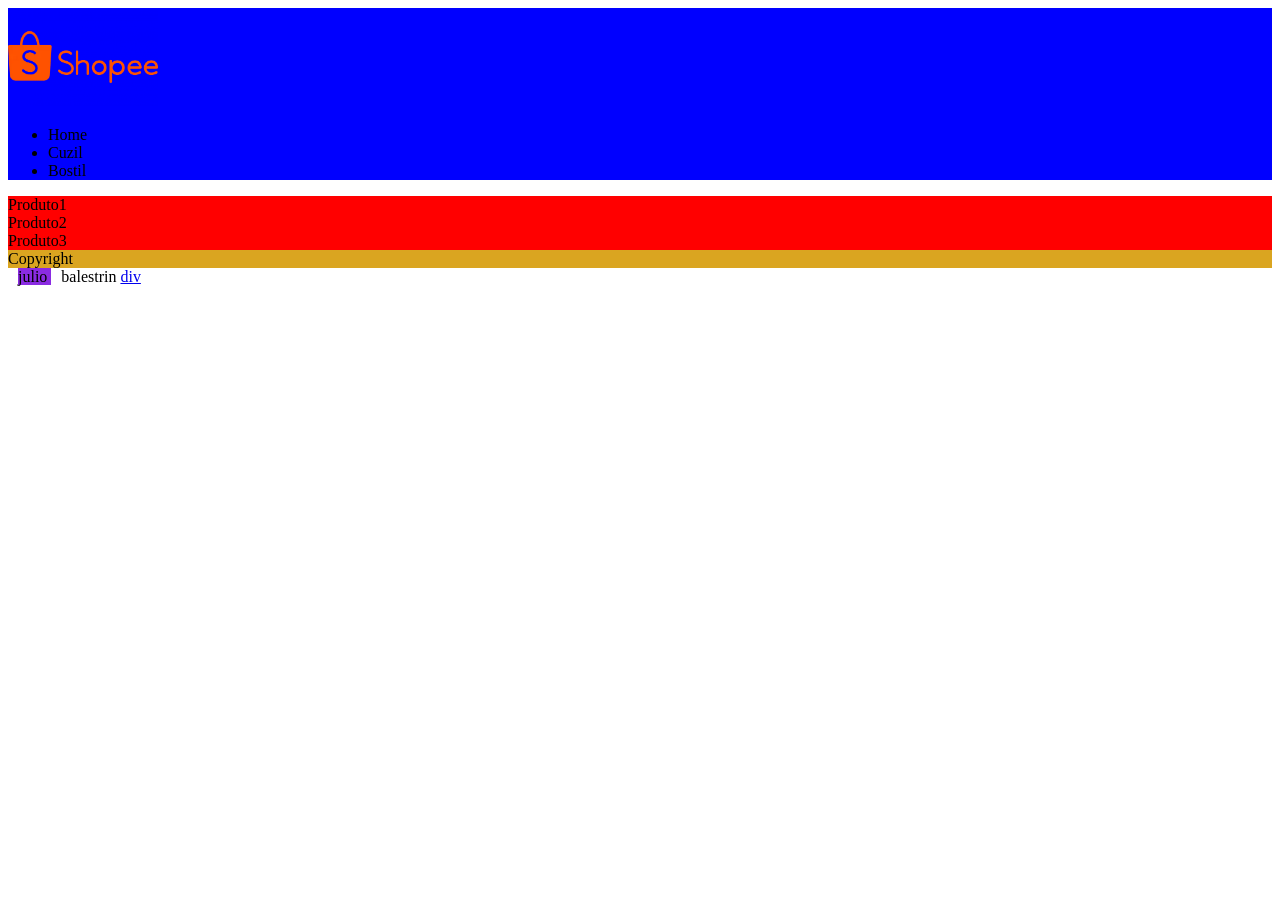
<file: Css/div_span.html>
<!DOCTYPE html>
<html lang="en">
  <head>
    <meta charset="UTF-8" />
    <title>Span</title>
    <style type="text/css">
      #topo {
        background: blue;
      }
      #conteudo {
        background: red;
      }
      #direitos {
        background-color: goldenrod;
      }
      .produto {
        background-color: blueviolet;
        margin: 10px;
      }
    </style>
  </head>
  <body>
    <div id="topo">
      <img src="imagens/Shopee-Logo-2015-500x327.webp" width="150" />
      <ul>
        <li>Home</li>
        <li>Cuzil</li>
        <li>Bostil</li>
      </ul>
    </div>

    <div id="conteudo">
      <div classe="produto">Produto1</div>
      <div classe="produto">Produto2</div>
      <div classe="produto">Produto3</div>
    </div>

    <div id="direitos">Copyright</div>

    <span class="produto"> julio </span>
    <span> balestrin </span>
    <a href="bordas.html">div</a>
  </body>
</html>
</file>
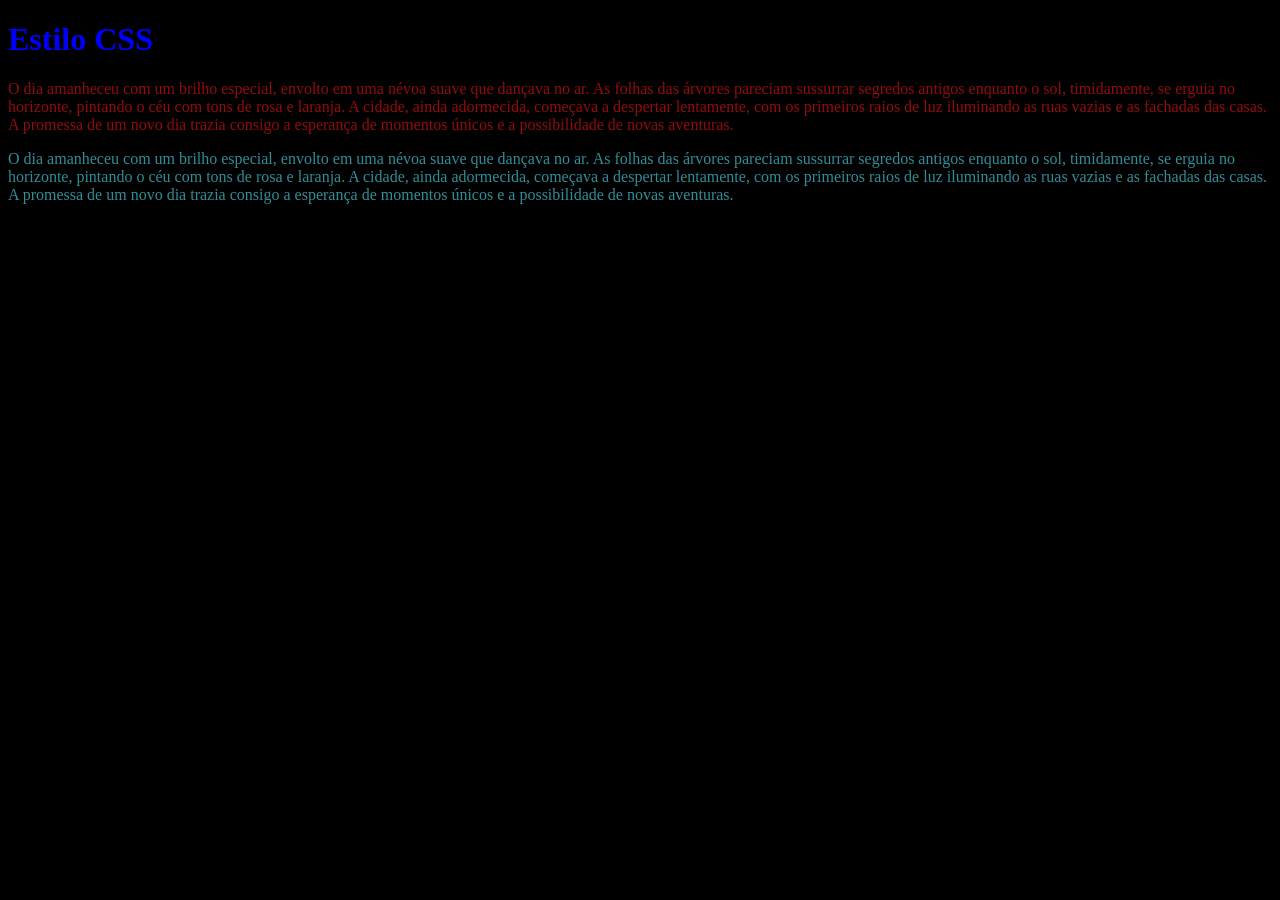
<file: Css/inline_style.html>
<!DOCTYPE html>
<html lang="en">
  <head>
    <meta charset="UTF-8" />
    <title>Inline</title>
    <style type="text/css">
      p {
        color: rgba(169, 14, 14, 0.868);
      }
      h1 {
        color: blue;
      }

      .azul {
        color: rgb(49, 141, 151);
      }

      #principal {
        background-color: black;
      }
    </style>
  </head>
  <body id="principal">
    <h1>Estilo CSS</h1>
    <p>
      O dia amanheceu com um brilho especial, envolto em uma névoa suave que
      dançava no ar. As folhas das árvores pareciam sussurrar segredos antigos
      enquanto o sol, timidamente, se erguia no horizonte, pintando o céu com
      tons de rosa e laranja. A cidade, ainda adormecida, começava a despertar
      lentamente, com os primeiros raios de luz iluminando as ruas vazias e as
      fachadas das casas. A promessa de um novo dia trazia consigo a esperança
      de momentos únicos e a possibilidade de novas aventuras.
    </p>
    <p class="azul">
      O dia amanheceu com um brilho especial, envolto em uma névoa suave que
      dançava no ar. As folhas das árvores pareciam sussurrar segredos antigos
      enquanto o sol, timidamente, se erguia no horizonte, pintando o céu com
      tons de rosa e laranja. A cidade, ainda adormecida, começava a despertar
      lentamente, com os primeiros raios de luz iluminando as ruas vazias e as
      fachadas das casas. A promessa de um novo dia trazia consigo a esperança
      de momentos únicos e a possibilidade de novas aventuras.
    </p>
  </body>
</html>
</file>
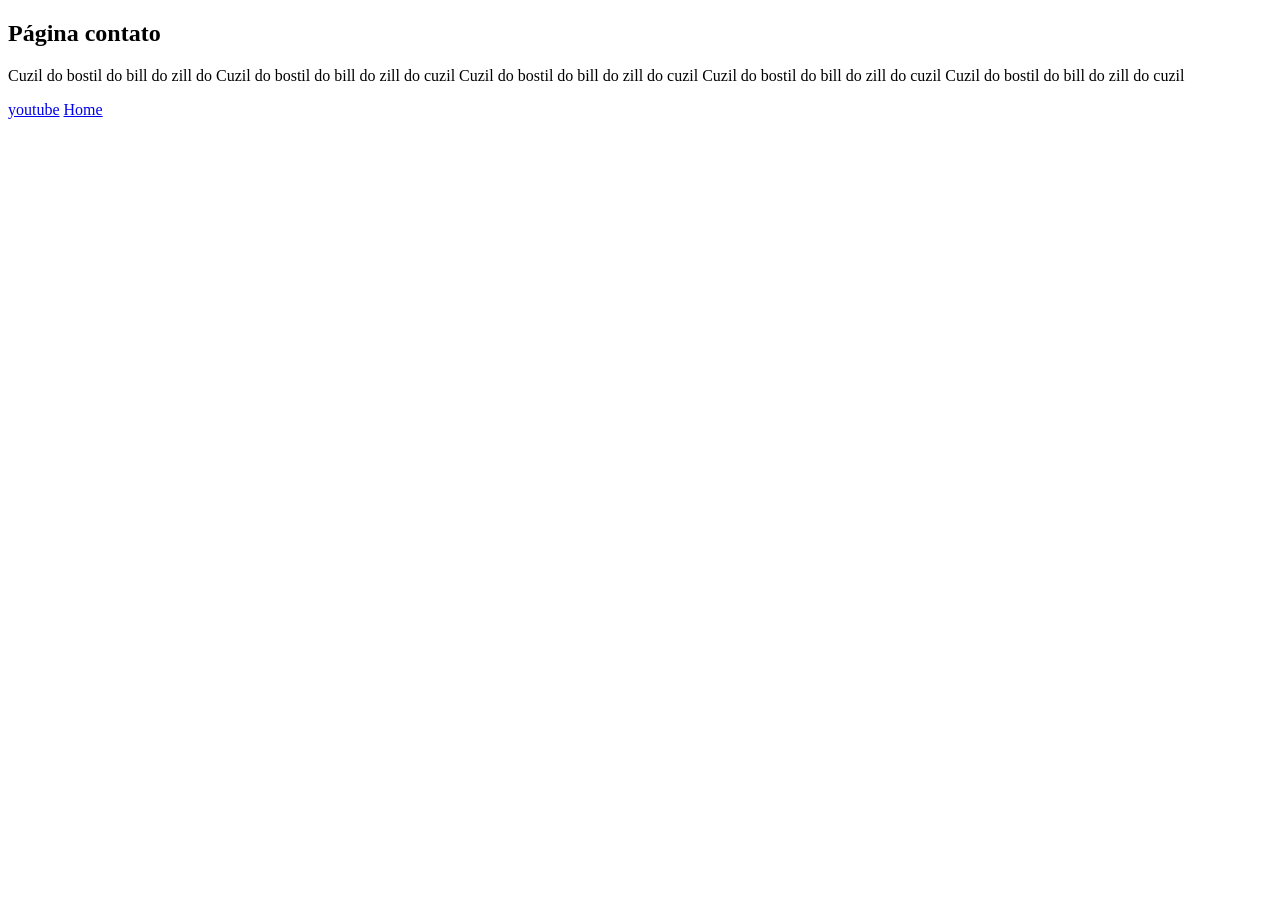
<file: Html/contato.html>
<!DOCTYPE html>
<html lang="en">
<head>
    <meta charset="UTF-8">
    
    <title>Página contato</title>
    <h2>Página contato</h2>
    <p>Cuzil do bostil do bill do zill do  Cuzil do bostil do bill do zill do cuzil Cuzil do bostil do bill do zill do cuzil Cuzil do bostil do bill do zill do cuzil Cuzil do bostil do bill do zill do cuzil</p>
    <a href="https://www.youtube.com">youtube</a>
    <a href="index.html">Home</a>
</head>
<body>
    
</body>
</html>
</file>
<file: ProjetoFantasyLand/css/style.css>
/*
* Prefixed by https://autoprefixer.github.io
* PostCSS: v8.4.14,
* Autoprefixer: v10.4.7
* Browsers: last 4 version
*/

@font-face {
    font-family: 'Railey';
    src: url(../fonts/Railey-PersonalUse.woff);
}

@font-face {
    font-family: 'Ques';
    src: url(../fonts/Questrial-Regular.woff);
}

*{
    margin: 0px;
    padding: 0px;
}

body {
    background-color: #ffd8b4;
}

header {
    height: 150px;
    display: -webkit-box;
    display: -ms-flexbox;
    display: flex;
    -webkit-box-pack: justify;
        -ms-flex-pack: justify;
            justify-content: space-between;
    background: -webkit-gradient(linear, left top, left bottom, from(#cd7c3a), to(#ffd8b4));
    background: -o-linear-gradient(top, #cd7c3a, #ffd8b4);
    background: linear-gradient(to bottom, #cd7c3a, #ffd8b4)
}

.title {
    left: 30px;
    font-family: 'Railey';
    font-size: 70px;
    color: #6b3d00;
    text-decoration: none;
    padding: 20px 20px 20px 40px;
}

#menuH {
    display: -webkit-box;
    display: -ms-flexbox;
    display: flex;
    list-style: none;
    padding-right: 70px;
}

.menuO {
    padding: 30px;
    text-decoration: none;
    color: #6b3d00;
    font-family: 'Railey';
    font-size: 50px;
    display: -webkit-box;
    display: -ms-flexbox;
    display: flex;
}

.menuO:hover {
    text-decoration: none;
    color: #ffcea7;
}

article {
    padding: 0px 0px 0px 80px;
    display: -webkit-box;
    display: -ms-flexbox;
    display: flex;
}

#quad {
    background: -webkit-gradient(linear, left top, left bottom, from(#fff0c9), to(#ffcea7));
    background: -o-linear-gradient(top, #fff0c9, #ffcea7);
    background: linear-gradient(to bottom, #fff0c9, #ffcea7);
    color: #6b3d00;
    font-family: 'Railey';
    font-size: 50px;
    width: 500px;
    height: 500px;
    padding: 30px;
    margin: 0px 80px 0px 35px;
    text-align: center;
}

#fr {
    font-size: 70px;
    text-align: center;
    padding: 40px 0px;
    font-weight: 100;
}

p {
    padding: 0px 60px;
}

.content {
    background: #ffcea7;
    width: 1792px;
    margin-top: 30px;
    max-height: 1850px;
}

.lateral {
    background: #ffcea7;
    width: 500px;
    margin-top: 30px;
    margin-left: 35px;
    padding: 30px;
    color: #6b3d00;
    font-family: 'Railey';
    font-size: 50px;
}

#atr {
    font-size: 70px;
    text-align: center;
    font-weight: 100;
}

.atrImg {
    width: 450px;
    height: 450px;
    margin-left: 25px;
    padding-bottom: 60px;
}

.conteudoH {
    font-family: 'Ques';
    color: #6b3d00;
    font-size: 30px;
    padding-bottom: 20px;
}

#inicio {
    font-family: 'Ques';
    color: #6b3d00;
    font-size: 30px;
    padding: 30px 60px;
}

#praca {
    width: 94.5em;
    padding: 30px 0px 30px 140px;
}

#help {
    background: #ffcea7;
    width: 2267px;
    margin-top: 30px;
    padding: 30px 60px;
    color: #6b3d00;
    font-family: 'Ques';
    font-size: 40px;
    margin-bottom: 70px;
    
}

#nm {
    background-color: #fff0c9;
    border: none;
    margin-left: 4px;
    margin-bottom: 10px;
    padding-left: 5px;
    border-radius: 5px;
}

#em {
    background-color: #fff0c9;
    border: none;
    margin-bottom: 10px;
    padding-left: 5px;
    border-radius: 5px;
}

#txt {
    margin-bottom: 40px;
    cursor: pointer;
    
}

#dc {
    height: 40px;
    width: 558px;
    background-color: #fff0c9;
    border: none;
    max-width: 558px;
    max-height: 200px;
    min-width: 558px;
    border-radius: 5px;
    min-height: 40px;
    padding-left: 5px;
    }

#sub {
    margin-top: 25px;
    color: #6b3d00;
    background-color: #fff0c9;
    border:none;
    padding: 3px;
    cursor: pointer;
}

label {
    cursor: pointer;
}

footer {
    display: -webkit-box;
    display: -ms-flexbox;
    display: flex;
    background: -webkit-gradient(linear, left bottom, left top, from(#cd7c3a), to(#ffd8b4));
    background: -o-linear-gradient(bottom, #cd7c3a, #ffd8b4);
    background: linear-gradient(to top, #cd7c3a, #ffd8b4);
    padding-left: 1107px;
    font-family: 'Ques';
    color: #6b3d00;
    font-size: 25px;
    margin-top: auto;
    padding-top: 40px;
}
</file>
<file: ProjetoInfoNow/css/style.css>
#body{
        background-color: #f9f9f9;
    }

    * {
        margin: 0px;
        padding: 0px;
    }


    .titulo {
        background-color: #233993;
        width: auto;
        text-align: center;
        margin: 0px;
        padding: 30px;
        border: #233993;
    }

    .info {
        display: inline;
        color:#f9f9f9;
        font-size: 60px;
        text-decoration: none;
        font-family:'Times New Roman', Times, serif;
        font-weight: 500;
    }

    .now{
        display: inline;
        text-decoration: none;
        color: #798cdc;
        font-family:'Times New Roman', Times, serif;
        font-size: 60px;
        font-weight: 500;
    }

    .options {
        background-color: #233993;
        text-align: center;
        padding: 15px;
    }

    .optionsB{
        padding: 20px;
        text-decoration: none;
        color: #FFFF;
        margin: 0px;
        font-family: 'Times New Roman', Times, serif;
        font-weight: 900px;
        font-size: 20px;
    }

    .distance{
        margin: 0px 130px;
    }

    .homeNot{
        margin: 5px 330px 5px 15px;
    }

    .imgAjust{
        width: 765px;
        margin: 10px 0px 5px 0px;
    }

    .titulosNot {
        padding: 30px 0px 2px 0px;
        font-family:'Times New Roman', Times, serif;
        font-size: 27px;
    }

    .subTit {
        font-family:'Times New Roman', Times, serif;
        font-weight: 600;
    }

    .inits {
        font-size: 17px;
    }

    .content {
        position: absolute;
        top: 222px;
        right: 155px;
        z-index: 2;
    }

    .recents {
        font-size: 14px;
        font-weight: 100;
        padding: 5px 10px 10px 10px;
    }

    .seeMore{
        color: #233993;
        text-decoration: none;
    }

    .tit {
        background-color: #b7b8bd;
        padding: 3px 5px;
    }

    .categories {
        position: absolute;
        top: 500px;
        right: 155px;
        z-index: 3;
    }

    .titCat {
        background-color: #b7b8bd;
        width:246px;
        padding: 3px 5px;
    }

    .catLink {
        text-decoration: none;
        color: #233993;
        font-size: 16px;
        font-weight: 900;
        padding: 5px 10px 10px 10px;
    }

    .rodape{
        
        background-color: #233993;
        text-align: center;
        margin: 0px;
        padding: 5px;
    }

    .email {
        display: inline;
        color:#f9f9f9;
        font-size: 15px;
        text-decoration: none;
        font-family:'Times New Roman', Times, serif;
        font-weight: 500;
        padding-right: 420px;
    }
    .direitos {
        display: inline;
        color:#f9f9f9;
        font-size: 15px;
        text-decoration: none;
        font-family:'Times New Roman', Times, serif;
        font-weight: 500;
    }
    .number {
        display: inline;
        color:#f9f9f9;
        font-size: 15px;
        text-decoration: none;
        font-family:'Times New Roman', Times, serif;
        font-weight: 500;
        padding-left: 420px;
    }

    .refTrb {
        width: 775px;
        margin: 10px 0px 5px 0px;
    }
</file>
<file: ProjetoWatchBox/css/style.css>
@font-face {
    font-family: 'Codec';
    src: url(../fonts/Codec-Cold-Light-trial.woff);
}
@font-face {
    font-family: 'Codec Pro';
    src: url(../fonts/CodecPro-Light.woff);
}
@font-face {
    font-family: 'Shrikhand';
    src: url(../fonts/Shrikhand-Regular.woff);
}


body {
    background-color: black;
    font-family: 'Codec';
    font-weight: 500;
}

* {
    margin: 0px;
    padding: 0px;
}
.titulo {
float: left;
padding: 15px 60px 15px 110px;
background: #0B0B0B;
}

#logo {
    display: block;
    text-decoration: none;
    color: #5e17eb;
    font-family: 'Shrikhand';
    font-size: 23.1px;
    margin: 0px;
    font-weight: 200;
}

#logo:hover {
    color: white;
}

ul#icones {
    list-style: none;
    background: #0B0B0B;
    display: flex;
}

ul#icones li {
    padding: 0px 15px;
    display: flex;

}

ul#icones a{
    display: block;
    padding: 0px 2em;
    line-height: 4em;
    text-decoration: none;
    color: #5e17eb;
    font-family: 'Codec';
    font-weight: 100;
}

ul#icones a:hover {
    color: white;
    background-color:#5e17eb;
}


ul#lateral {
    list-style: none;
    background: black;
}

ul#lateral li {
    padding-left: 15px;

}

ul#lateral a{
    line-height: 2.5em;
    text-decoration: none;
    color: white;
    font-family: 'Codec';
    font-weight: 100;
}

ul#lateral a:hover {
    color: #5e17eb;
    padding: 0px;
}

h2#plataformas {
    background: black;
    color: #5e17eb;
    padding: 10px 15px;
}

h2#notificar {
    background-color: black;
    color: #5e17eb;
    padding: 10px 15px;
}

p#info {
    color: white;
    font-family: 'Codec';
    padding: 10px 15px;
    font-weight: 100;
}

div label {
    color: white;
    font-family: 'Codec';
    padding-left: 15px;
    padding-top: 10px;
    font-weight: 100;
}

div input {
    background-color: #0B0B0B;
    color: white;
    display: block;
    margin: 5px 0px 5px 15px;
    padding: 3px 30px 3px 5px;
    border: none;
}

div input:hover {
    background-color: #0B0B0B;
    color: white;
    border: none;
}

legend {
    color: #5e17eb;
    font-family: 'Codec';
    padding-left: 15px;
    padding-top: 5px;
    font-weight: 100;

}

input:-webkit-autofill {
    -webkit-box-shadow: 0 0 0px 1000px  #0B0B0B inset;
    -webkit-text-fill-color: white;
}

.submit {
    background-color: #0B0B0B;
    color: white;
    font-weight: 100;
    font-size: 16px;
    padding: 4px;
    margin-top: 10px;
    cursor: pointer;
}

.barraLateral {
    clear: both;
    background: black;
    float: left;
    width: 250px;
    margin-top: 5em;
    margin-left: 6em;
    color: white;
    }

.conteudo1 {
    float: left;
    width: 720px;
    margin: 5em 4em 0em 3em;
    color: white;
}

.conteudo2 {
    float: left;
    width: 230px;
    margin-top: 5em;
    margin-right: 6em;
    color: white;
    padding-right: em;
}

#trailers {
    color: #5e17eb;
    padding: 10px 15px; 
}

.titulos {
    color: #5e17eb;
    padding: 10px 15px 5px 0px;
}

.sub {
    color: #5e17eb;
    padding-bottom: 15px;
}

.subN {
    color: #5e17eb;
    padding-bottom: 15px;
    font-family: 'Codec Pro';
}

.textos {
   padding-bottom: 10px;
   text-align: justify;
}

.textosN {
    padding-bottom: 10px;
    font-family: 'Codec Pro';
 }

.imagens {
    width: 720px;
}

.rodape {
    background: #0B0B0B;
    text-align: center;
    padding: 5px;
    clear: both;
    color: white;
    bottom: 0;
    font-family: 'Codec Pro';
}

.email {
    display: inline;
    padding-right: 31em;
}

.direitos {
    display: inline;
    text-align: center;
}

.telefone {
    display: inline;
    padding-left: 31em;
}

.trailerT {
    line-height: 2em;
    text-decoration: none;
    color: white;
    font-family: 'Codec';
    font-weight: 100;
    font-size: 17px;
}
</file>
